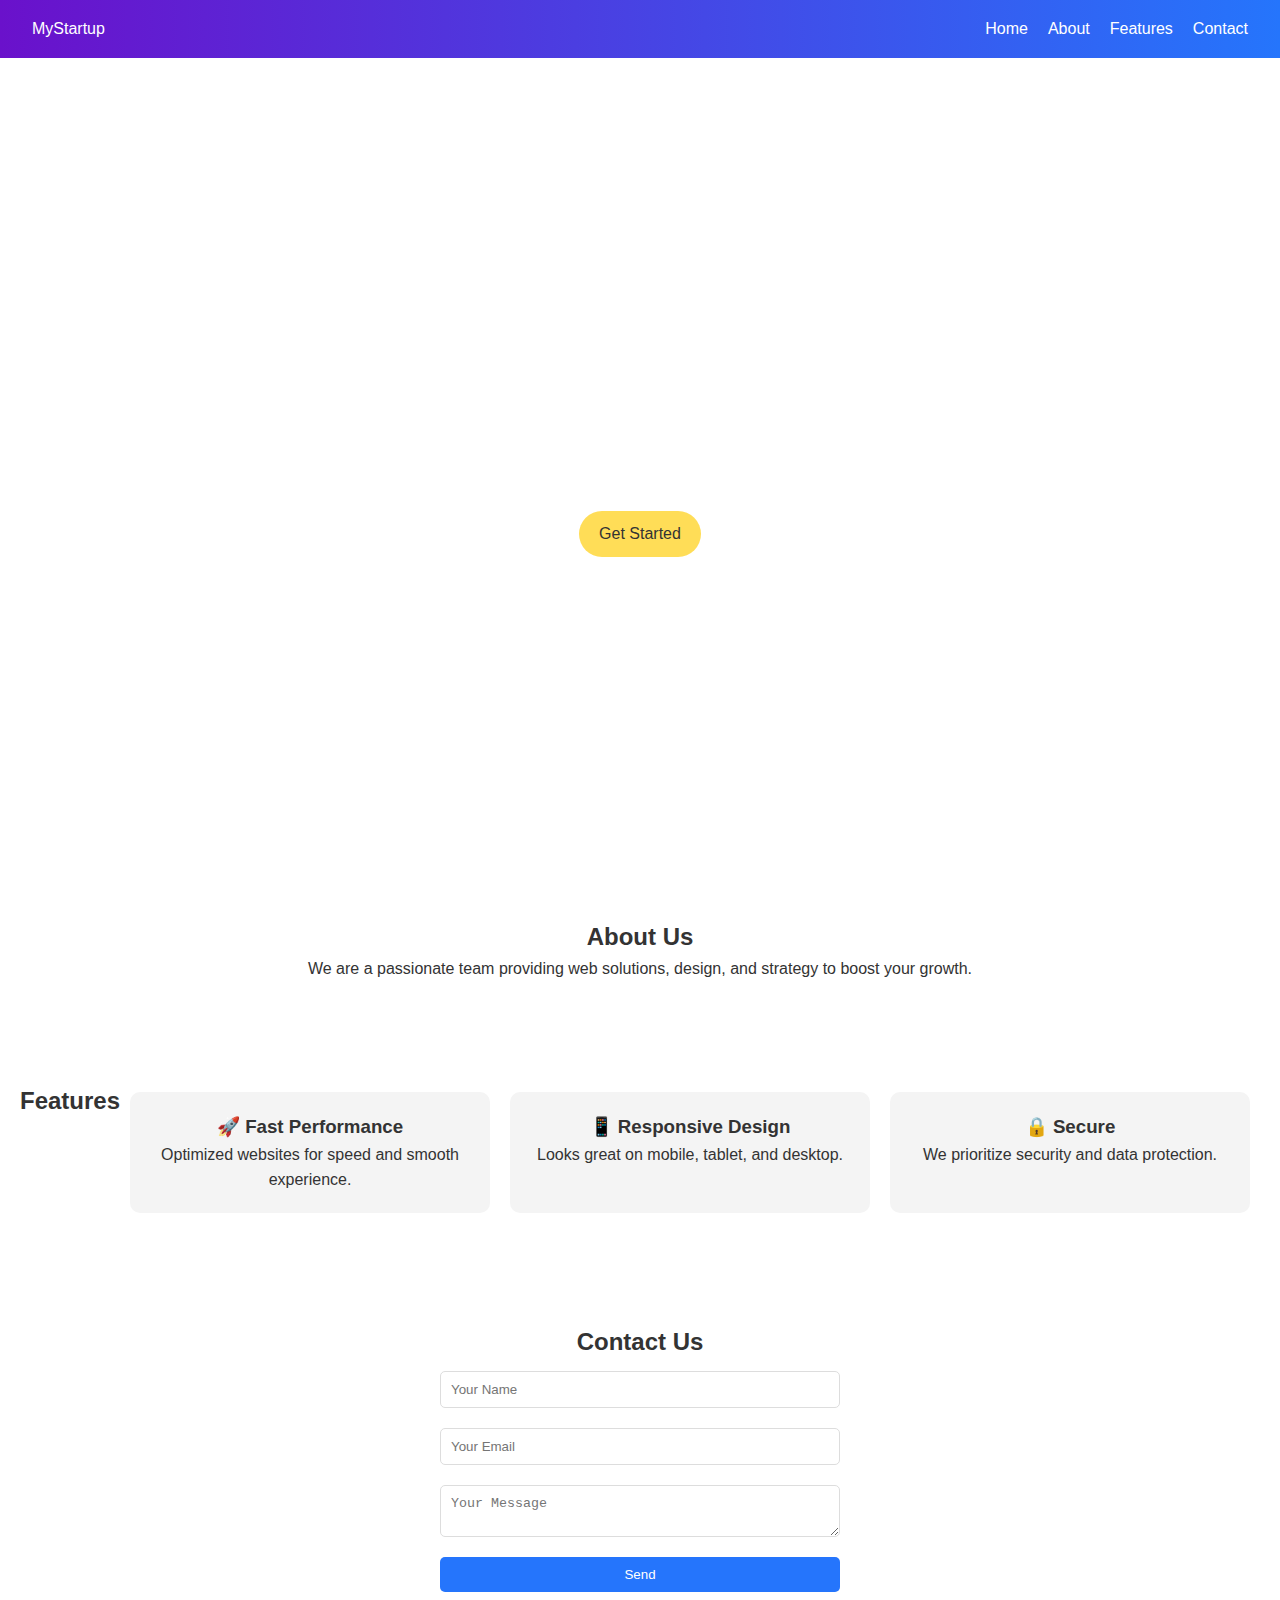
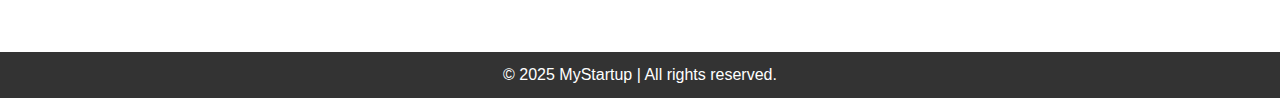
<file: Task 1_Landingpage/index.html>
<!DOCTYPE html>
<html lang="en">
<head>
  <meta charset="UTF-8">
  <meta name="viewport" content="width=device-width, initial-scale=1.0">
  <title>Landing Page</title>
  <link rel="stylesheet" href="style.css">
</head>
<body>
  <!-- Navbar -->
  <header>
    <nav class="navbar">
      <div class="logo">MyStartup</div>
      <ul class="nav-links">
        <li><a href="#home">Home</a></li>
        <li><a href="#about">About</a></li>
        <li><a href="#features">Features</a></li>
        <li><a href="#contact">Contact</a></li>
      </ul>
    </nav>
  </header>

  <!-- Hero Section -->
  <section id="home" class="hero">
    <h1>Grow Your Business with Us</h1>
    <p>We help startups build amazing products with smooth user experience.</p>
    <a href="#contact" class="btn">Get Started</a>
  </section>

  <!-- About -->
  <section id="about" class="about">
    <h2>About Us</h2>
    <p>We are a passionate team providing web solutions, design, and strategy to boost your growth.</p>
  </section>

  <!-- Features -->
  <section id="features" class="features">
    <h2>Features</h2>
    <div class="feature-box">
      <h3>🚀 Fast Performance</h3>
      <p>Optimized websites for speed and smooth experience.</p>
    </div>
    <div class="feature-box">
      <h3>📱 Responsive Design</h3>
      <p>Looks great on mobile, tablet, and desktop.</p>
    </div>
    <div class="feature-box">
      <h3>🔒 Secure</h3>
      <p>We prioritize security and data protection.</p>
    </div>
  </section>

  <!-- Contact -->
  <section id="contact" class="contact">
    <h2>Contact Us</h2>
    <form>
      <input type="text" placeholder="Your Name" required>
      <input type="email" placeholder="Your Email" required>
      <textarea placeholder="Your Message"></textarea>
      <button type="submit">Send</button>
    </form>
  </section>

  <footer>
    <p>© 2025 MyStartup | All rights reserved.</p>
  </footer>

  <script src="script.js"></script>
</body>
</html>
</file>
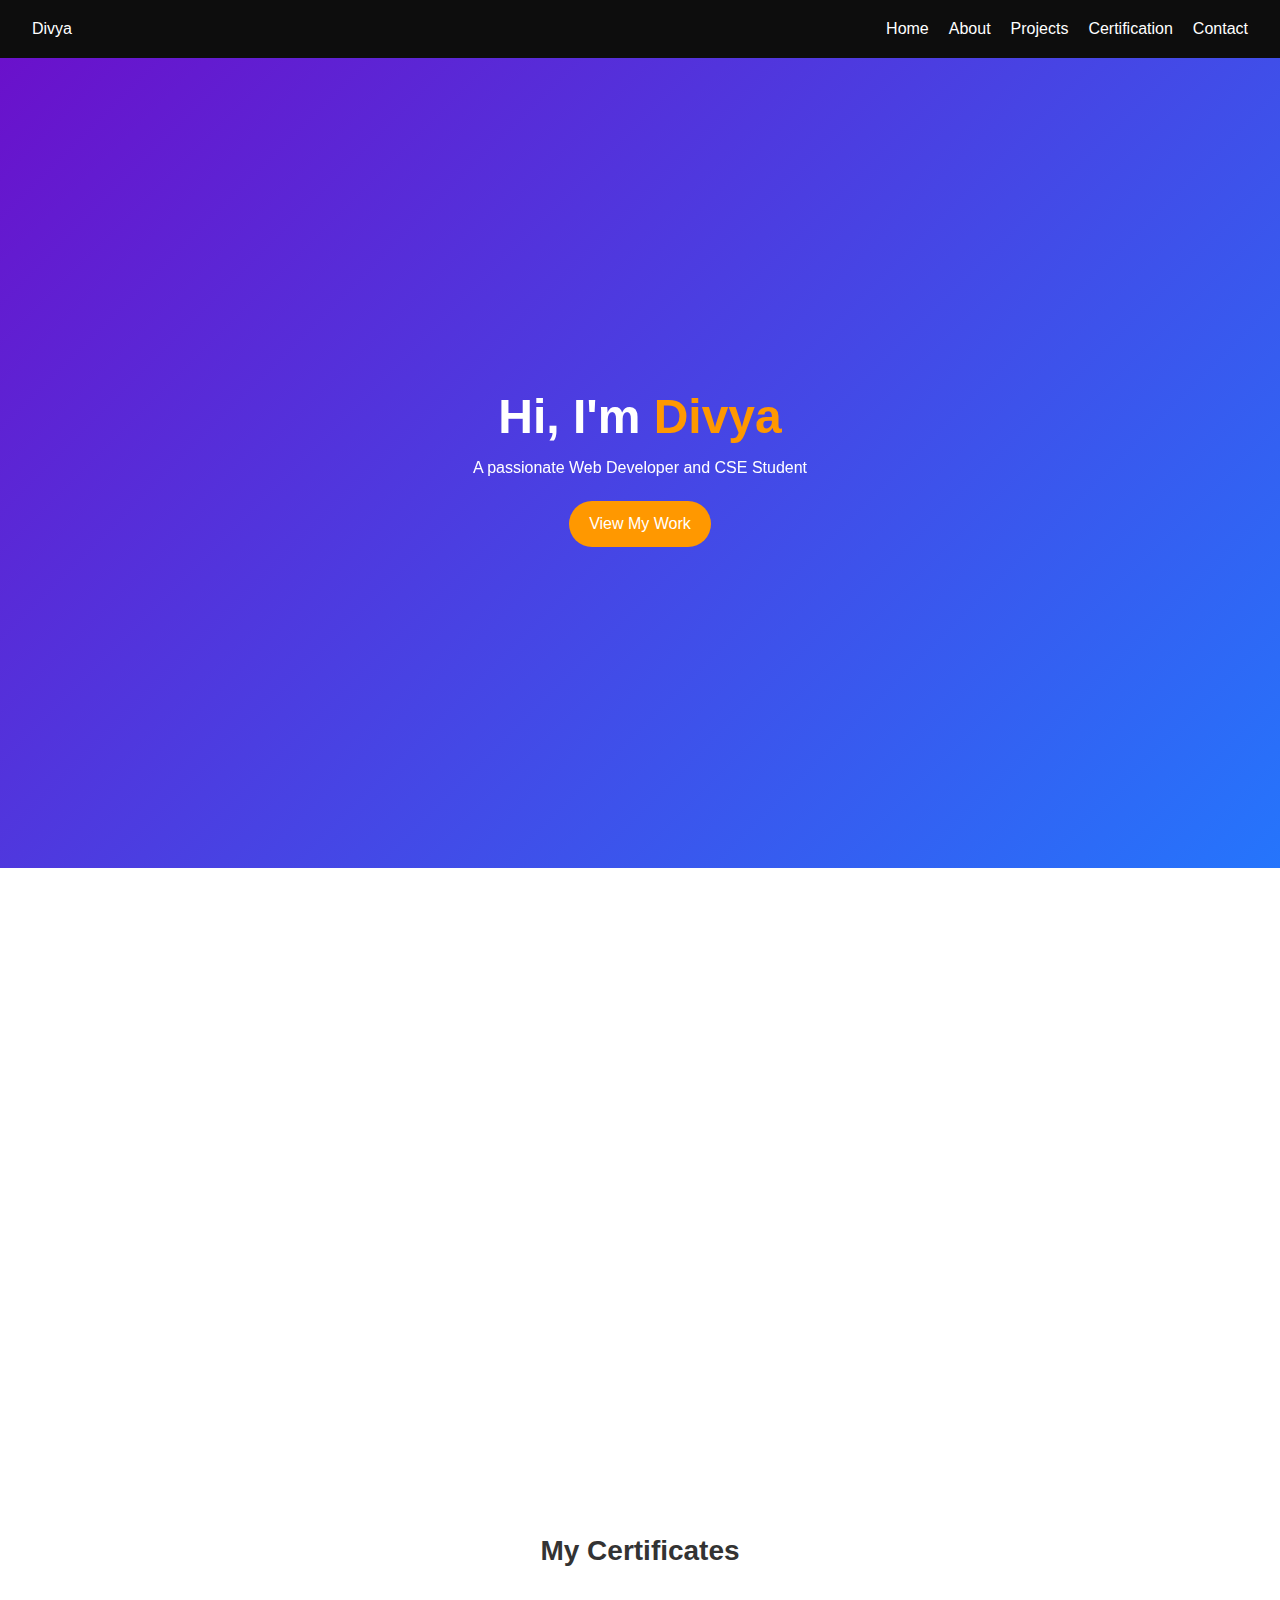
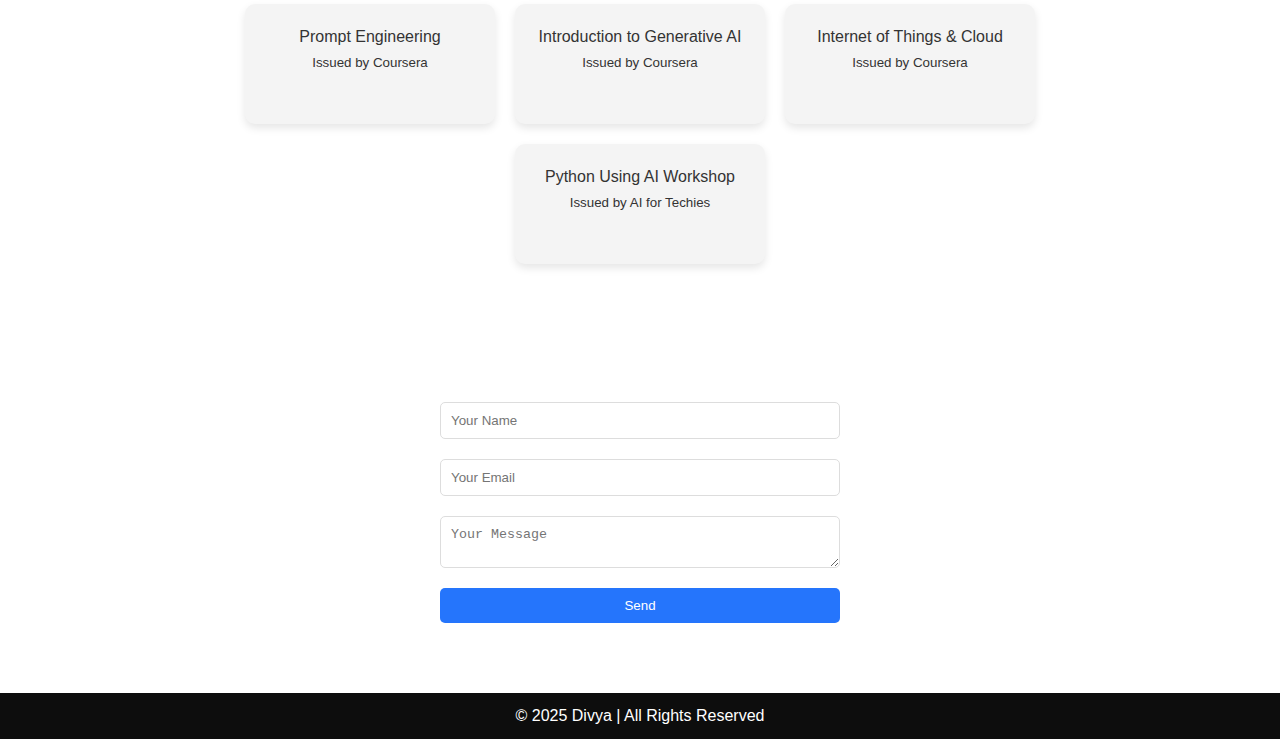
<file: Task2_portfolio/index.html>
<!DOCTYPE html>
<html lang="en">
<head>
  <meta charset="UTF-8">
  <meta name="viewport" content="width=device-width, initial-scale=1.0">
  <title>Divya | Portfolio</title>
  <link rel="stylesheet" href="style.css">
  <!-- AOS library for scroll animations -->
  <link href="https://unpkg.com/aos@2.3.1/dist/aos.css" rel="stylesheet">
</head>
<body>
  <!-- Navbar -->
  <header>
    <nav class="navbar">
      <div class="logo">Divya</div>
      <ul class="nav-links">
        <li><a href="#home">Home</a></li>
        <li><a href="#about">About</a></li>
        <li><a href="#projects">Projects</a></li>
        <li><a href="#certification"> Certification </a></li>
        <li><a href="#contact">Contact</a></li>
      </ul>
    </nav>
  </header>

  <!-- Home Section -->
  <section id="home" class="home">
    <h1 data-aos="fade-down">Hi, I'm <span>Divya</span></h1>
    <p data-aos="fade-up">A passionate Web Developer and CSE Student</p>
    <a href="#projects" class="btn">View My Work</a>
  </section>

  <!-- About Section -->
  <section id="about" class="about">
    <h2 data-aos="zoom-in">About Me</h2>
    <p data-aos="fade-up">
      I'm a Computer Science Engineering student , passionate web devloper. Skilled in HTML, CSS, JavaScript ,Responsive web design , Frontend project development,and Python. Enthusiastic about learning AI,IoT and Cloud.Currently learning advanced JavaScript and Responsive Design.
      I love building creative and responsive web applications.
    </p>
  </section>

  <!-- Projects Section -->
  <section id="projects" class="projects">
    <h2 data-aos="zoom-in">My Projects</h2>
    <div class="project-list">
      <div class="project-card" data-aos="fade-right">
        <h3>Tic Tac Toe</h3>
        <p>A fun two-player game built using JavaScript.</p>
        <a href="#">View Project</a>
      </div>
      <div class="project-card" data-aos="fade-up">
        <h3>Rock Paper Scissors</h3>
        <p>Simple game with user vs computer logic.</p>
        <a href="#">View Project</a>
      </div>
      <div class="project-card" data-aos="fade-left">
        <h3>Amazon Clone</h3>
        <p>A front-end clone of Amazon’s homepage using HTML & CSS.</p>
        <a href="#">View Project</a>
      </div>
    </div>
  </section>

    <!--  Certifications Section -->
<h2 class="certification-title">My Certificates</h2>
<div class="certification">
  <div class="cert-card">
    Prompt Engineering <br><small>Issued by Coursera</small>
  </div>
  <div class="cert-card">
    Introduction to Generative AI <br><small>Issued by Coursera</small>
  </div>
  <div class="cert-card">
    Internet of Things & Cloud <br><small>Issued by Coursera</small>
  </div>
  <div class="cert-card">
    Python Using AI Workshop <br><small>Issued by AI for Techies</small>
  </div>
</div>


  <!-- Contact Section -->
  <section id="contact" class="contact">
    <h2 data-aos="zoom-in">Contact Me</h2>
    <form>
      <input type="text" placeholder="Your Name" required>
      <input type="email" placeholder="Your Email" required>
      <textarea placeholder="Your Message"></textarea>
      <button type="submit">Send</button>
    </form>
  </section>

  <footer>
    <p>© 2025 Divya | All Rights Reserved</p>
  </footer>

  <script src="script.js"></script>
  <script src="https://unpkg.com/aos@2.3.1/dist/aos.js"></script>
  <script>AOS.init();</script>
</body>
</html>
</file>
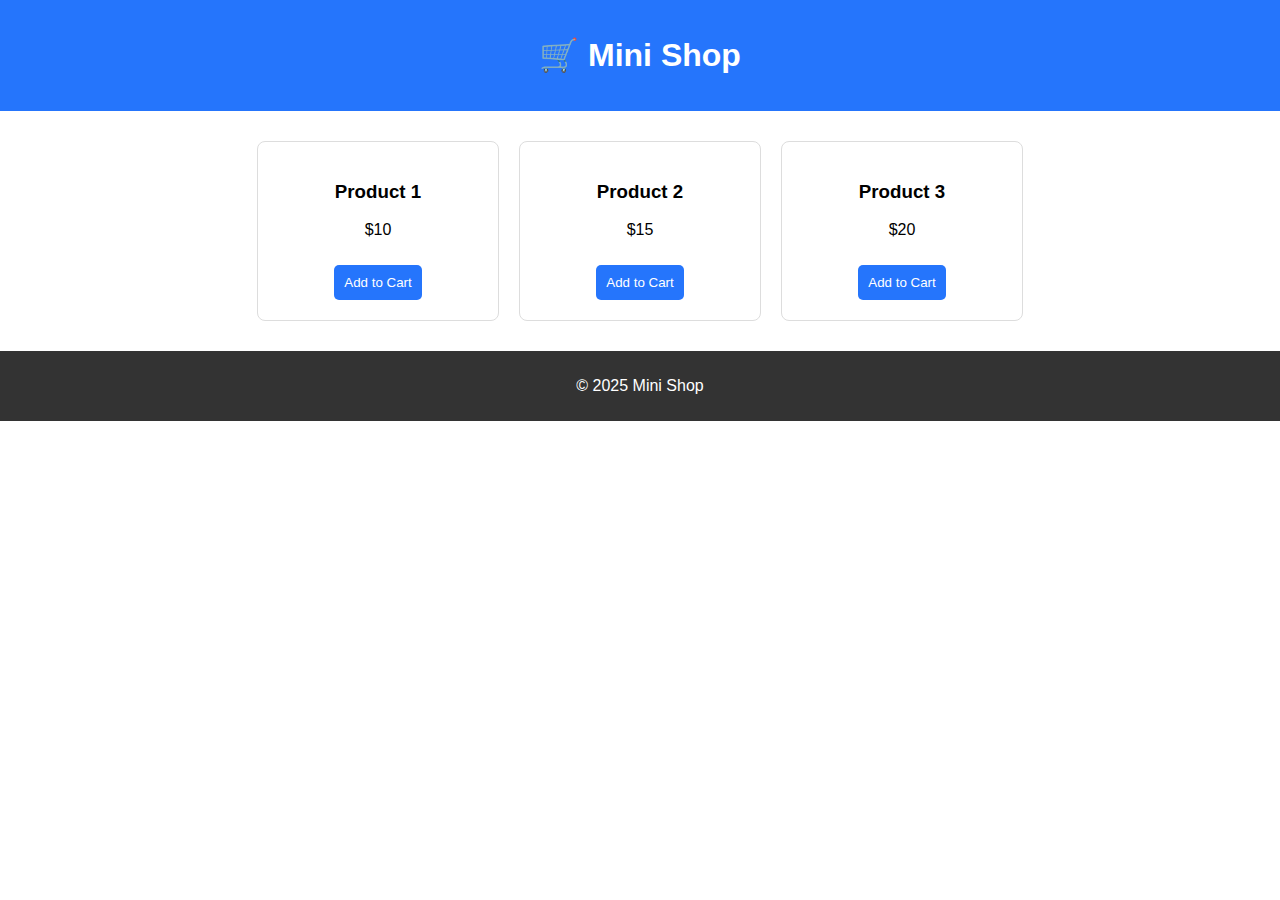
<file: Task3_web application/index.html>
<!DOCTYPE html>
<html lang="en">
<head>
  <meta charset="UTF-8">
  <meta name="viewport" content="width=device-width, initial-scale=1.0">
  <title>Mini Shop</title>
  <link rel="stylesheet" href="style.css">
  <link rel="manifest" href="manifest.json">
</head>
<body>
  <header>
    <h1>🛒 Mini Shop</h1>
  </header>

  <main>
    <div class="products">
      <div class="card">
        <h3>Product 1</h3>
        <p>$10</p>
        <button>Add to Cart</button>
      </div>
      <div class="card">
        <h3>Product 2</h3>
        <p>$15</p>
        <button>Add to Cart</button>
      </div>
      <div class="card">
        <h3>Product 3</h3>
        <p>$20</p>
        <button>Add to Cart</button>
      </div>
    </div>
  </main>

  <footer>
    <p>© 2025 Mini Shop</p>
  </footer>

  <script src="app.js"></script>
</body>
</html>
</file>
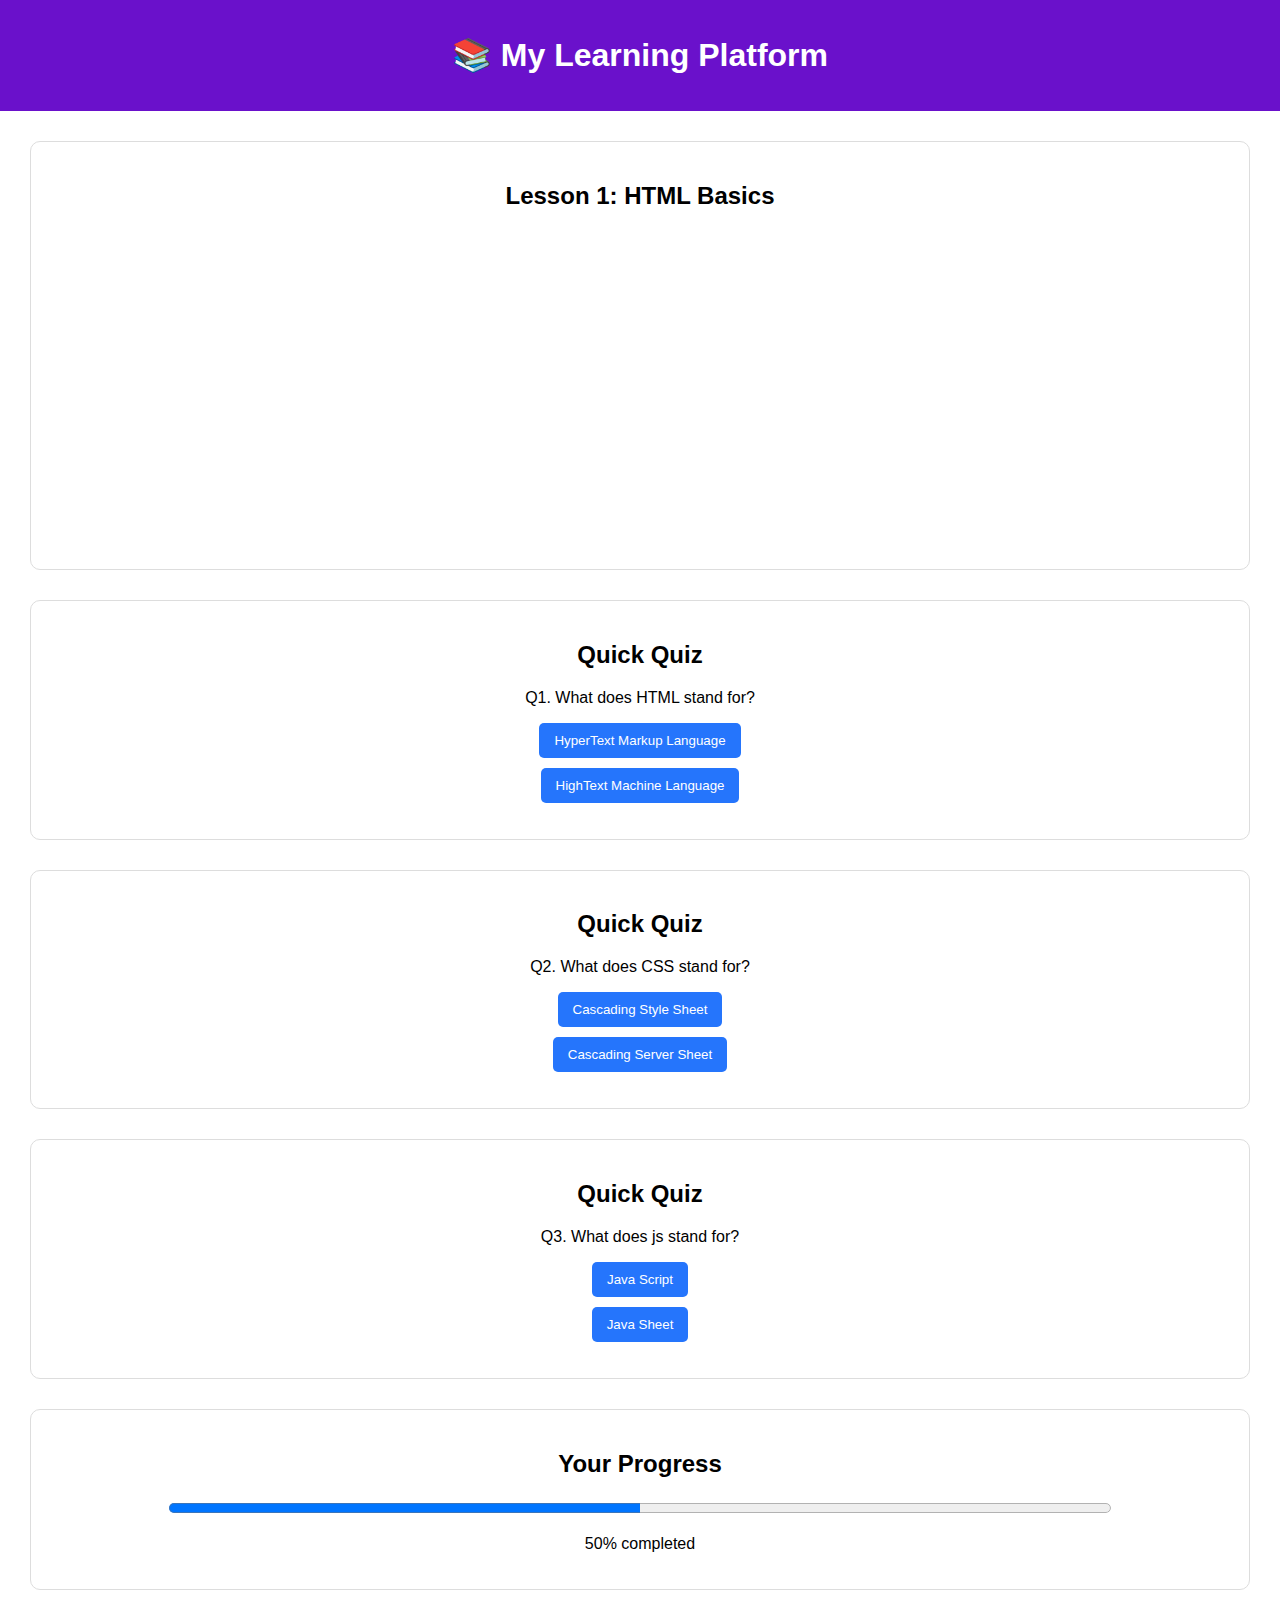
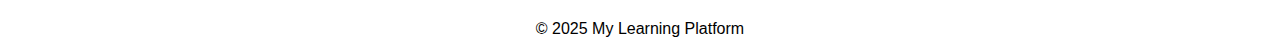
<file: Task4_learning platform/index.html>
<!DOCTYPE html>
<html lang="en">
<head>
  <meta charset="UTF-8">
  <meta name="viewport" content="width=device-width, initial-scale=1.0">
  <title>Online Learning Platform</title>
  <link rel="stylesheet" href="style.css">
</head>
<body>
  <header>
    <h1>📚 My Learning Platform</h1>
  </header>

  <main>
    <!-- Video Section -->
    <section class="video">
      <h2>Lesson 1: HTML Basics</h2>
      <iframe width="560" height="315" src="https://www.youtube.com/embed/qz0aGYrrlhU" 
        frameborder="0" allowfullscreen></iframe>
    </section>

    <!-- Quiz Section -->
    <section class="quiz">
      <h2>Quick Quiz</h2>
      <p>Q1. What does HTML stand for?</p>
      <button onclick="checkAnswer(this, true)">HyperText Markup Language</button>
      <button onclick="checkAnswer(this, false)">HighText Machine Language</button>
      <p class="quiz-result"></p>
    </section>

    <section class="quiz">
      <h2>Quick Quiz</h2>
      <p>Q2. What does CSS stand for?</p>
      <button onclick="checkAnswer(this, true)">Cascading Style Sheet </button>
      <button onclick="checkAnswer(this, false)">Cascading Server Sheet</button>
      <p class="quiz-result"></p>
    </section>

    <section class="quiz">
      <h2>Quick Quiz</h2>
      <p>Q3. What does js stand for?</p>
      <button onclick="checkAnswer(this, true)">Java Script </button>
      <button onclick="checkAnswer(this, false)">Java Sheet</button>
      <p class="quiz-result"></p>
    </section>

    <!-- Progress -->
    <section class="progress">
      <h2>Your Progress</h2>
      <progress id="progressBar" value="50" max="100"></progress>
      <p>50% completed</p>
    </section>
  </main>

  <footer>
    <p>© 2025 My Learning Platform</p>
  </footer>

  <script src="script.js"></script>
</body>
</html>
</file>
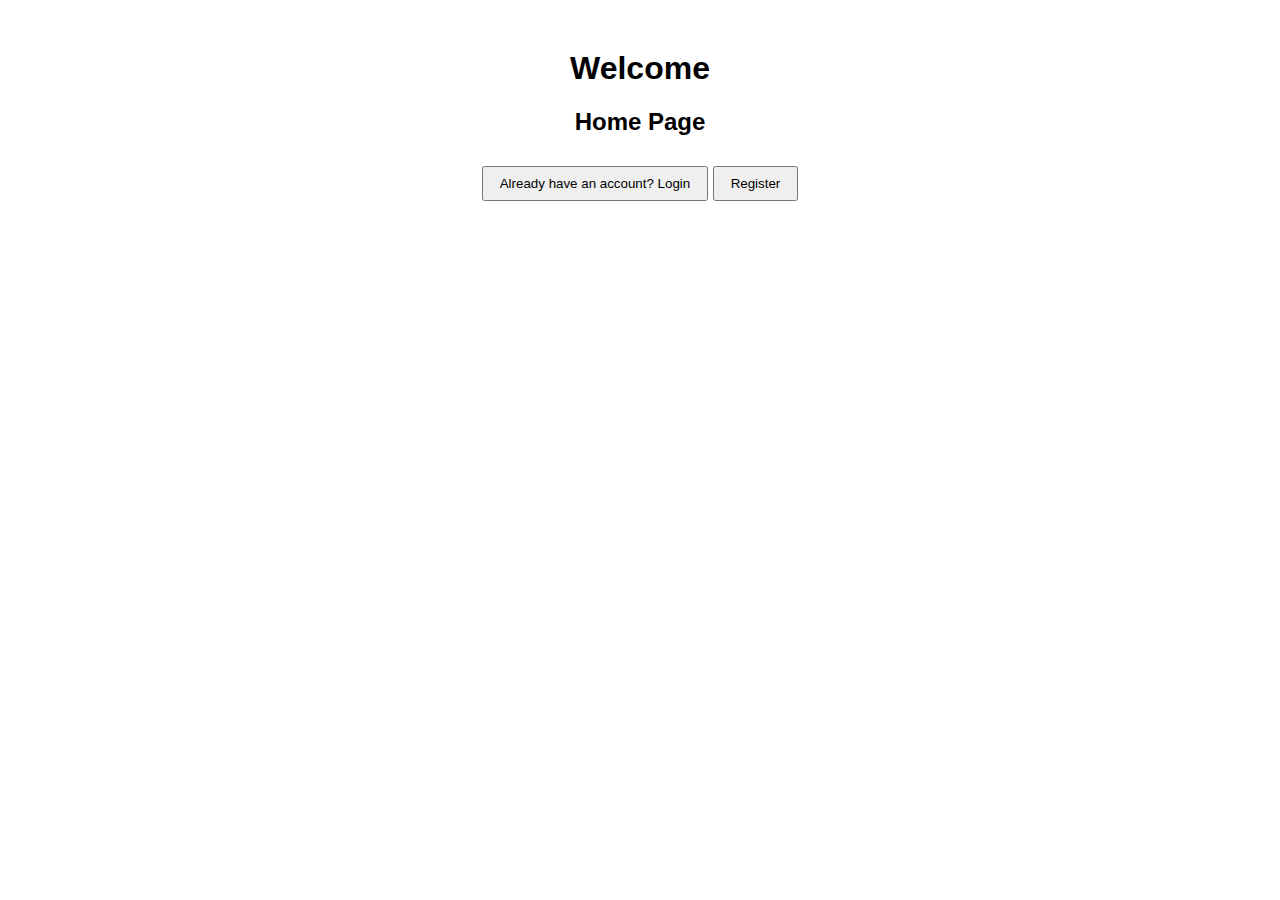
<file: Task5_login authentication/index.htm>
<!DOCTYPE html>
<html lang="en">
<head>
  <meta charset="UTF-8">
  <meta name="viewport" content="width=device-width, initial-scale=1.0">
  <title>Login/Register</title>
  <link rel="stylesheet" href="style.css">
</head>
<body>
  <h1>Welcome</h1>

  <!-- Home Page -->
  <div id="home" class="form-container active">
    <h2>Home Page</h2>
    <button onclick="showForm('login')">Already have an account? Login</button>
    <button onclick="showForm('register')">Register</button>
  </div>

  <!-- Login Form -->
  <div id="login" class="form-container">
    <h2>Login</h2>
    <input type="text" id="loginUser" placeholder="Username"><br><br>
    <input type="password" id="loginPass" placeholder="Password"><br><br>
    <button onclick="login()">Login</button>
    <br><br>
    <button onclick="showForm('home')">Back</button>
    <button onclick="showForm('register')">Register</button>
  </div>

  <!-- Register Form -->
  <div id="register" class="form-container">
    <h2>Register</h2>
    <input type="text" id="regUser" placeholder="Username"><br><br>
    <input type="email" id="regEmail" placeholder="Email"><br><br>
    <input type="password" id="regPass" placeholder="Password"><br><br>
    <button onclick="register()">Register</button>
    <br><br>
    <button onclick="showForm('home')">Back</button>
    <button onclick="showForm('login')">Already have an account? Login</button>
  </div>

  <!-- Message Output -->
  <div id="message"></div>

  <!-- JS Link -->
  <script src="script.js"></script>
</body>
</html>
</file>
<file: Task3_web application/style.css>
body {
  font-family: Arial, sans-serif;
  margin: 0;
  text-align: center;
}

header {
  background: #2575fc;
  color: white;
  padding: 15px;
}

.products {
  display: flex;
  justify-content: center;
  margin: 20px;
  flex-wrap: wrap;
}

.card {
  border: 1px solid #ddd;
  border-radius: 8px;
  padding: 20px;
  margin: 10px;
  width: 200px;
  transition: 0.3s;
}

.card:hover {
  transform: scale(1.05);
}

button {
  background: #2575fc;
  color: white;
  border: none;
  padding: 10px;
  margin-top: 10px;
  cursor: pointer;
  border-radius: 5px;
}

button:hover {
  background: #6a11cb;
}

footer {
  background: #333;
  color: white;
  padding: 10px;
}
</file>
<file: Task4_learning platform/style.css>
body {
  font-family: Arial, sans-serif;
  margin: 0;
  text-align: center;
}

header {
  background: #6a11cb;
  color: white;
  padding: 15px;
}

section {
  margin: 30px;
  padding: 20px;
  border: 1px solid #ddd;
  border-radius: 10px;
}

button {
  display: block;
  margin: 10px auto;
  padding: 10px 15px;
  background: #2575fc;
  color: white;
  border: none;
  border-radius: 5px;
  cursor: pointer;
}

button:hover {
  background: #6a11cb;
}

progress {
  width: 80%;
  height: 20px;
}
</file>
<file: Task5_login authentication/style.css>
body {
  font-family: Arial, sans-serif;
  text-align: center;
  margin: 50px;
}

.form-container {
  display: none;
}

.active {
  display: block;
}

button {
  margin-top: 10px;
  padding: 8px 16px;
}

#message {
  margin-top: 20px;
  font-weight: bold;
}
</file>
<file: Task 1_Landingpage/style.css>
/* Reset */
* {
  margin: 0;
  padding: 0;
  box-sizing: border-box;
}

body {
  font-family: "Poppins", sans-serif;
  line-height: 1.6;
  color: #333;
}

/* Navbar */
.navbar {
  display: flex;
  justify-content: space-between;
  align-items: center;
  padding: 1rem 2rem;
  background: linear-gradient(90deg, #6a11cb, #2575fc);
  color: white;
  position: sticky;
  top: 0;
  z-index: 100;
}

.nav-links {
  list-style: none;
  display: flex;
}

.nav-links li {
  margin-left: 20px;
}

.nav-links a {
  text-decoration: none;
  color: white;
  transition: color 0.3s;
}

.nav-links a:hover {
  color: #ffdd57;
}

/* Hero */
.hero {
  height: 90vh;
  display: flex;
  flex-direction: column;
  justify-content: center;
  align-items: center;
  text-align: center;
  background: url('https://picsum.photos/1600/900?blur=2') no-repeat center center/cover;
  color: white;
  padding: 20px;
}

.hero h1 {
  font-size: 3rem;
  animation: fadeInDown 1s ease;
}

.hero p {
  margin: 20px 0;
}

.btn {
  display: inline-block;
  background: #ffdd57;
  color: #333;
  padding: 10px 20px;
  text-decoration: none;
  border-radius: 25px;
  transition: 0.3s;
}

.btn:hover {
  background: #333;
  color: white;
}

/* Sections */
section {
  padding: 50px 20px;
  text-align: center;
}

.features {
  display: flex;
  justify-content: space-around;
  flex-wrap: wrap;
}

.feature-box {
  background: #f4f4f4;
  padding: 20px;
  margin: 10px;
  border-radius: 10px;
  flex: 1 1 250px;
  transition: transform 0.3s;
}

.feature-box:hover {
  transform: translateY(-10px);
}

/* Contact */
form {
  max-width: 400px;
  margin: auto;
  display: flex;
  flex-direction: column;
}

form input, form textarea, form button {
  margin: 10px 0;
  padding: 10px;
  border-radius: 5px;
  border: 1px solid #ddd;
}

form button {
  background: #2575fc;
  color: white;
  border: none;
  cursor: pointer;
}

form button:hover {
  background: #6a11cb;
}

/* Footer */
footer {
  background: #333;
  color: white;
  text-align: center;
  padding: 10px;
}

/* Animations */
@keyframes fadeInDown {
  from { opacity: 0; transform: translateY(-20px); }
  to { opacity: 1; transform: translateY(0); }
}
</file>
<file: Task2_portfolio/style.css>
/* Reset */
* {
  margin: 0;
  padding: 0;
  box-sizing: border-box;
}

body {
  font-family: "Poppins", sans-serif;
  color: #333;
  line-height: 1.6;
}

/* Navbar */
.navbar {
  display: flex;
  justify-content: space-between;
  align-items: center;
  padding: 1rem 2rem;
  background: #0d0d0d;
  color: white;
  position: sticky;
  top: 0;
  z-index: 100;
}

.nav-links {
  list-style: none;
  display: flex;
}

.nav-links li {
  margin-left: 20px;
}

.nav-links a {
  text-decoration: none;
  color: white;
  transition: 0.3s;
}

.nav-links a:hover {
  color: #ff9800;
}

/* Home */
.home {
  height: 90vh;
  display: flex;
  flex-direction: column;
  justify-content: center;
  align-items: center;
  background: linear-gradient(135deg, #6a11cb, #2575fc);
  color: white;
  text-align: center;
  padding: 20px;
}

.home h1 {
  font-size: 3rem;
}

.home span {
  color: #ff9800;
}

.btn {
  margin-top: 20px;
  display: inline-block;
  background: #ff9800;
  color: white;
  padding: 10px 20px;
  text-decoration: none;
  border-radius: 25px;
  transition: 0.3s;
}

.btn:hover {
  background: white;
  color: #333;
}

/* About */
.about, .projects, .contact {
  padding: 60px 20px;
  text-align: center;
}

.about p {
  max-width: 600px;
  margin: auto;
}

/* Projects */
.project-list {
  display: flex;
  justify-content: space-around;
  flex-wrap: wrap;
  margin-top: 20px;
}

.project-card {
  background: #f4f4f4;
  padding: 20px;
  margin: 10px;
  border-radius: 10px;
  width: 280px;
  transition: transform 0.3s;
}

.project-card:hover {
  transform: scale(1.05);
}

.project-card a {
  display: inline-block;
  margin-top: 10px;
  color: #2575fc;
  text-decoration: none;
  font-weight: bold;
}

/* certification */
.certification-title {
  text-align: center;
  font-size: 28px;
  margin: 20px 0;
}
/* Certification Section */

/* Container */
.certification {
  display: flex;
  justify-content: center;   /* center me aayega */
  flex-wrap: wrap;           /* responsive wrap */
  gap: 20px;                 /* equal distance between cards */
  margin: 30px auto;
  max-width: 1000px;         /* center me ek limit */
}

/* Each Certificate Card */
.cert-card {
  background: #f4f4f4;
  padding: 20px;
  border-radius: 10px;
  width: 250px;              /* fix size so sab equal ho */
  min-height: 120px;         /* equal height */
  text-align: center;
  box-shadow: 0 4px 8px rgba(0,0,0,0.1);
  transition: transform 0.3s;
}

.cert-card:hover {
  transform: scale(1.05);
}

/* Certificate link inside card */
.cert-card a {
  display: inline-block;
  margin-top: 10px;
  color: #2575fc;
  text-decoration: none;
  font-weight: bold;
}


/* Contact */
form {
  max-width: 400px;
  margin: auto;
  display: flex;
  flex-direction: column;
}

form input, form textarea, form button {
  margin: 10px 0;
  padding: 10px;
  border-radius: 5px;
  border: 1px solid #ddd;
}

form button {
  background: #2575fc;
  color: white;
  border: none;
  cursor: pointer;
}

form button:hover {
  background: #6a11cb;
}

/* Footer */
footer {
  background: #0d0d0d;
  color: white;
  text-align: center;
  padding: 10px;
}
</file>
